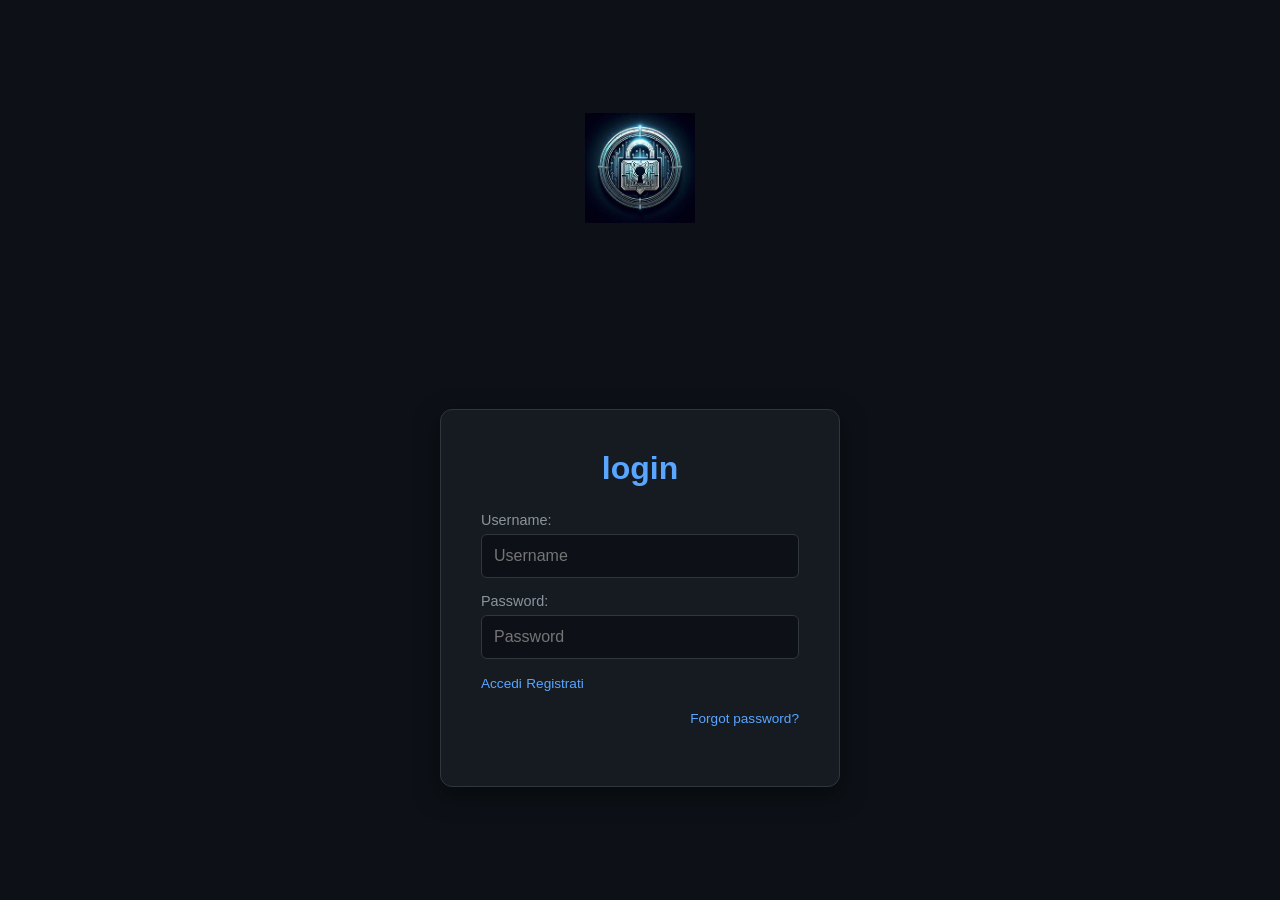
<file: index.html>
<!DOCTYPE html>
<html lang="it">
    <head>
        <meta charset="UTF-8">
        <meta name="viewport" content="width=device-width, initial-scale=1.0">
        <link rel="stylesheet" href="style.css">
        <title>WebApp</title>
    </head>
    <body>
        <img src="immagini/logo.jpg" alt="Login Icon" class="logo-vault">

        <div class="box-login">
            <h2 id="auth-title">login</h2>         
                <form id="auth-form">
                    <div class="input-group">
                        <label for="username-text">Username:</label>
                        <input type="text" id="username-text" placeholder="Username" required>
                    </div>

                    <div class="input-group">
                        <label for="password-text">Password:</label>
                        <input type="password" id="password-text" placeholder="Password" required>                           
                    </div>

                    <div class="buttons-container">

                    <button type="button" onclick="gestisciAccesso()" id="btn-login">Accedi</button>
                    <button type="button" id="btn-register" onclick="gestisciRegistrazione()" class="btn-secondary">Registrati</button>
                </div>
                
                <button type="button" class="btn-link" onclick="window.location.href='forgot-password.html'">Forgot password?</button>
                </form>
        </div>

<script src="js/auth.js"></script>
    </body>
</html>
</file>
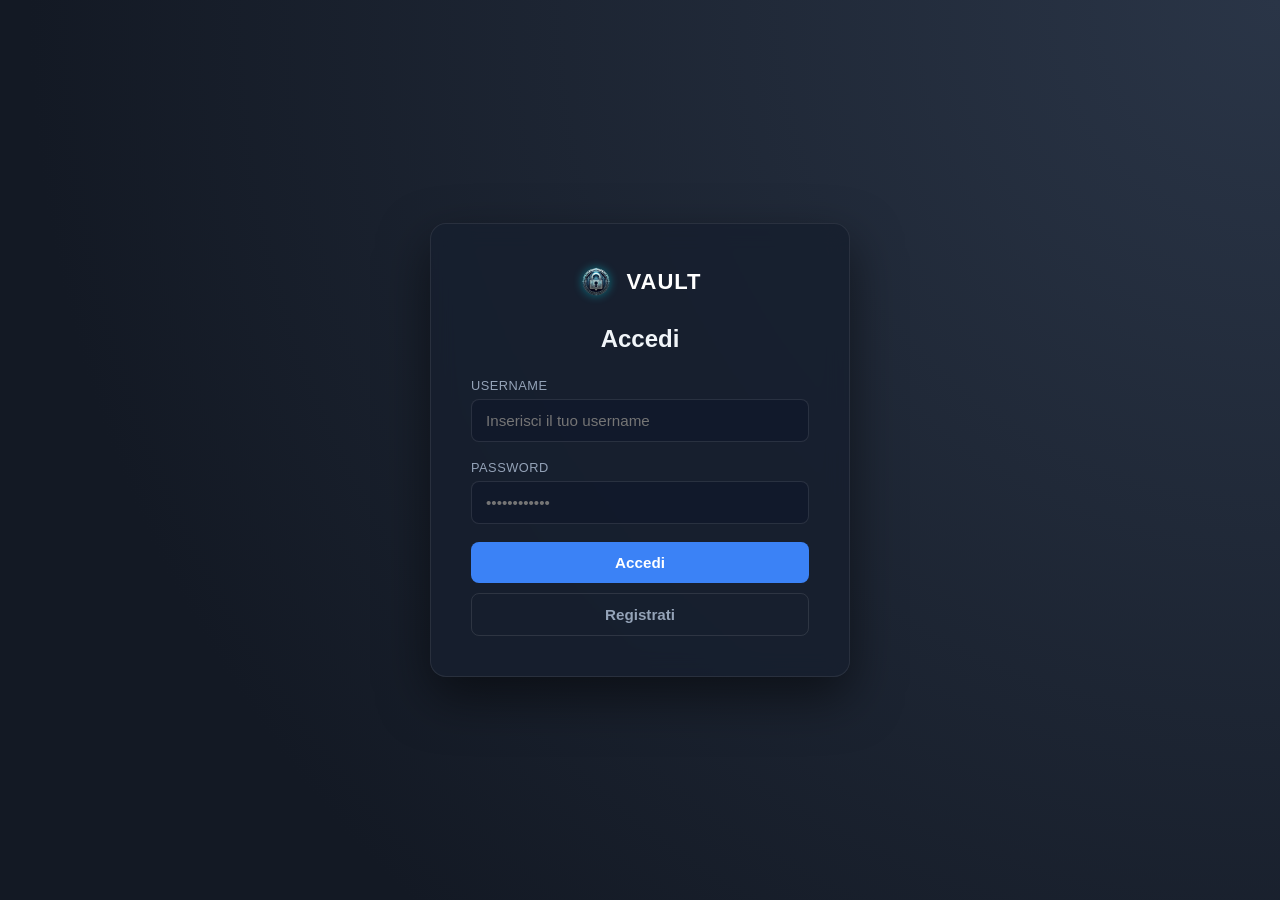
<file: dashboard.html>
<!DOCTYPE html>
<html lang="it">
<head>
    <meta charset="UTF-8">
    <meta name="viewport" content="width=device-width, initial-scale=1.0">
    <title>Vault - Secure Password Hub</title>
    <link rel="stylesheet" href="styleDashboard.css">
    <link rel="stylesheet" href="https://cdnjs.cloudflare.com/ajax/libs/font-awesome/6.0.0/css/all.min.css">
</head>
<body>

    <div class="app-layout">
        <!-- Sidebar Laterale -->
        <aside class="sidebar">
            <div class="sidebar-brand">
                <img src="immagini/logoSenzaSfondo.png" alt="Logo Vault" class="logo-nav">
                <span>VAULT</span>
            </div>

            <nav class="sidebar-menu">
                <a href="#" class="menu-item active" onclick="cambiaSezione('dashboard')"><i class="fa-solid fa-table-cells-large"></i> DASHBOARD</a>
                <a href="#" class="menu-item" onclick="cambiaSezione('generator')"><i class="fa-solid fa-key"></i> GENERATOR</a>
                <a href="#" class="menu-item" onclick="cambiaSezione('vault')"><i class="fa-solid fa-wallet"></i> VAULT</a>
            </nav>

            <div class="sidebar-footer">
                <div class="user-info">
                    <i class="fa-solid fa-circle-user"></i>
                    <span id="nome-utente-loggato">Utente</span>
                </div>
                <button onclick="effettuaLogout()" class="btn-logout-icon" title="Logout">
                    <i class="fa-solid fa-right-from-bracket"></i>
                </button>
            </div>
        </aside>

        <main class="main-content">
            
            <div id="sezione-dashboard" class="tab-content active">
                <header class="content-header">
                    <h2>Dashboard Overview</h2>
                </header>

                <div class="dashboard-grid">
                    <section class="card add-password-section">
                        <h3><i class="fa-solid fa-plus-circle"></i> Archivia Nuova Password</h3>
                        <form id="form-credenziali" onsubmit="salvaCredenziale(event)">
                            <div class="form-group">
                                <div class="input-group">
                                    <label for="sito-web">URL Sito Web</label>
                                    <input type="url" id="sito-web" placeholder="https://www.google.com" required>
                                </div>
                            </div>
                            <div class="form-group">
                                <label>Username / Email</label>
                                <input type="text" id="username-sito" placeholder="utente@email.com" required>
                            </div>
                            <div class="form-group">
                                <label>Password</label>
                                <input type="password" id="password-sito" placeholder="••••••••••••" required>
                            </div>
                            <button type="submit" class="btn-salva">Salva nel Vault</button>
                            <button type="button" onclick="resetForm()" class="btn-salva" style="margin-top: 5px;">Annulla / Pulisci</button>
                        </form>
                    </section>

                    <section class="card vault-section">
                        <h3><i class="fa-solid fa-shield-halved"></i> Le tue Password Salvate</h3>
                        <div class="table-responsive">
                            <table>
                                <thead>
                                    <tr>
                                        <th>Sito Web</th>
                                        <th>Username</th>
                                        <th>Password</th>
                                        <th>Azioni</th>
                                    </tr>
                                </thead>
                                <tbody id="lista-password">
                                    <!-- Elementi dinamici -->
                                </tbody>
                            </table>
                        </div>
                    </section>
                </div>
            </div>

            <div id="sezione-generator" class="tab-content">
                <header class="content-header">
                    <h2>Password Generator & Analyzer</h2>
                </header>

                <div class="generator-grid">
                    
                    <div class="card analyzer-card">
                        <h3>Strength Analyzer</h3>
                        
                        <div class="form-group">
                            <label>Testa una password</label>
                            <input type="text" id="analyzer-input" class="input-analyzer" placeholder="Inserisci la password da testare..." oninput="analizzaPassword(this.value)">
                        </div> 

                        <div class="analyzer-results">
                            <div class="strength-gauge">
                                <div class="circle-progress" id="gauge-circle">
                                    <div class="circle-inner">
                                        <span id="strength-percentage">0%</span>
                                    </div>
                                </div>
                                <span id="strength-label" class="badge-weak">WEAK</span>
                            </div>
                            
                            <div class="analysis-details">
                                <h4><i class="fa-solid fa-circle-info"></i> ANALYSIS</h4>
                                <ul id="analysis-list">
                                    <li>Lunghezza minima ok: <span>No</span></li>
                                    <li>Maiuscole incluse: <span>No</span></li>
                                    <li>Numeri inclusi: <span>No</span></li>
                                    <li>Caratteri speciali: <span>No</span></li>
                                </ul>
                            </div>
                        </div>
                    </div> 

                    <div class="card generator-card">
                        <h3>Password Generator</h3>
                        
                        <div class="form-group">
                            <div class="slider-header">
                                <label>Length</label>
                                <span id="length-val">16</span>
                            </div>
                            <input type="range" id="length-slider" min="8" max="32" value="16" oninput="aggiornaLunghezza(this.value)">
                        </div>

                        <div class="options-grid">
                            <label class="toggle-option"><input type="checkbox" id="chk-uppercase" checked> Uppercase</label>
                            <label class="toggle-option"><input type="checkbox" id="chk-lowercase" checked> Lowercase</label>
                            <label class="toggle-option"><input type="checkbox" id="chk-numbers" checked> Numbers</label>
                            <label class="toggle-option"><input type="checkbox" id="chk-symbols" checked> Symbols</label>
                        </div>

                        <div class="generated-output">
                            <span id="output-password">k9$vG7P#wR!2aLp8</span>
                            <button class="btn-copy" onclick="copiaGenerata()"><i class="fa-regular fa-copy"></i> COPY</button>
                        </div>

                        <button class="btn-primary-block" onclick="generaPassword()">REGENERATE PASSWORD</button>
                    </div>

                </div>
            </div>

            <div id="sezione-vault" class="tab-content">
                <header class="content-header">
                    <h2>Vault Completo</h2>
                    <p>Archivio e ricerca delle credenziali salvate</p>
                </header>

                <div class="card vault-full-card" style="margin-top: 20px;">
                    <div class="search-bar-container" style="margin-bottom: 20px;">
                        <div class="input-group">
                            <input type="text" id="input-ricerca-vault" oninput="cercaNelVault()" placeholder="Cerca per sito, URL o username..." style="width: 100%; padding: 12px; border-radius: 8px; font-size: 1rem; border: 1px solid rgba(255,255,255,0.1); background: rgba(0,0,0,0.2); color: #fff;">
                        </div>
                    </div>

                    <div class="table-responsive">
                        <table>
                            <thead>
                                <tr>
                                    <th>Sito Web</th>
                                    <th>Username / Email</th>
                                    <th>Password</th>
                                    <th>Azioni</th>
                                </tr>
                            </thead>
                            <tbody id="lista-vault-sola-lettura">
                                <!-- Elementi dinamici caricati da JavaScript -->
                            </tbody>
                        </table>
                    </div>
                </div>
            </div>
        </main>
    </div>

    <script src="js/dashboard.js"></script>
</body>
</html>
</file>
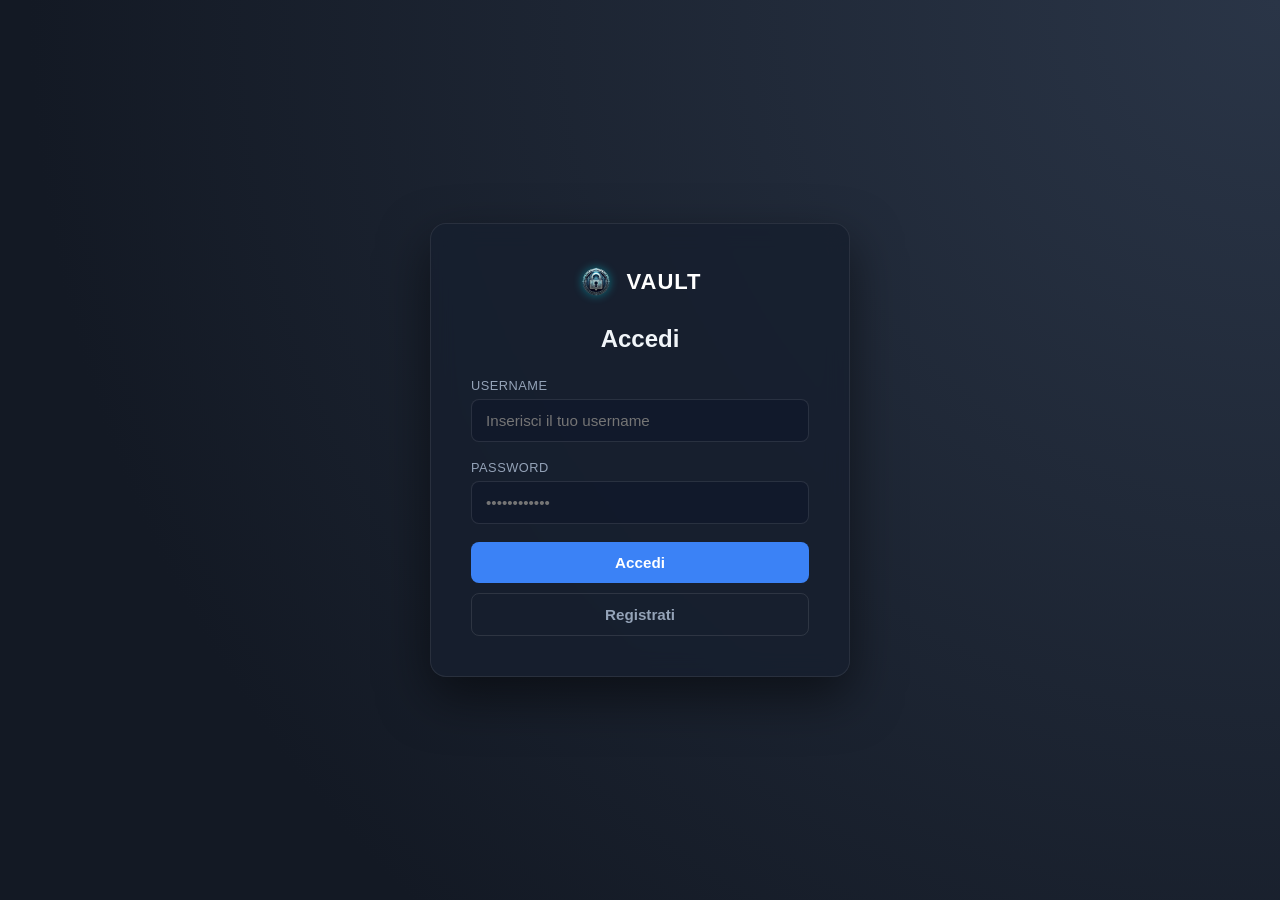
<file: login.html>
<!DOCTYPE html>
<html lang="it">
    <head>
        <meta charset="UTF-8">
        <meta name="viewport" content="width=device-width, initial-scale=1.0">
        <link rel="stylesheet" href="styleLogin.css">
        <link rel="stylesheet" href="https://cdnjs.cloudflare.com/ajax/libs/font-awesome/6.0.0/css/all.min.css">
        <title>WebApp - Login</title>
    </head>
    <body>
        <div class="auth-card">
            <div class="brand-header">
                <img src="immagini/logoSenzaSfondo.png" alt="Login Icon" class="logo-vault">
                <span class="brand-title">VAULT</span>
            </div>

            <div class="box-login">
                <h2 id="auth-title">Accedi</h2>        
                <form id="auth-form">
                    <div class="input-group">
                        <label for="username-text">Username</label>
                        <input type="text" id="username-text" placeholder="Inserisci il tuo username" required>
                    </div>

                    <div class="input-group">
                        <label for="password-text">Password</label>
                        <input type="password" id="password-text" placeholder="••••••••••••" required>                           
                    </div>

                    <div class="buttons-container">
                        <button type="button" onclick="gestisciAccesso()" id="btn-login" class="btn-primary">Accedi</button>
                        <button type="button" id="btn-register" onclick="vaiAllaRegistrazione()" class="btn-secondary">Registrati</button>
                    </div>
                </form>
            </div>
        </div>

        <script src="js/auth.js"></script>
    </body>
</html>
</file>
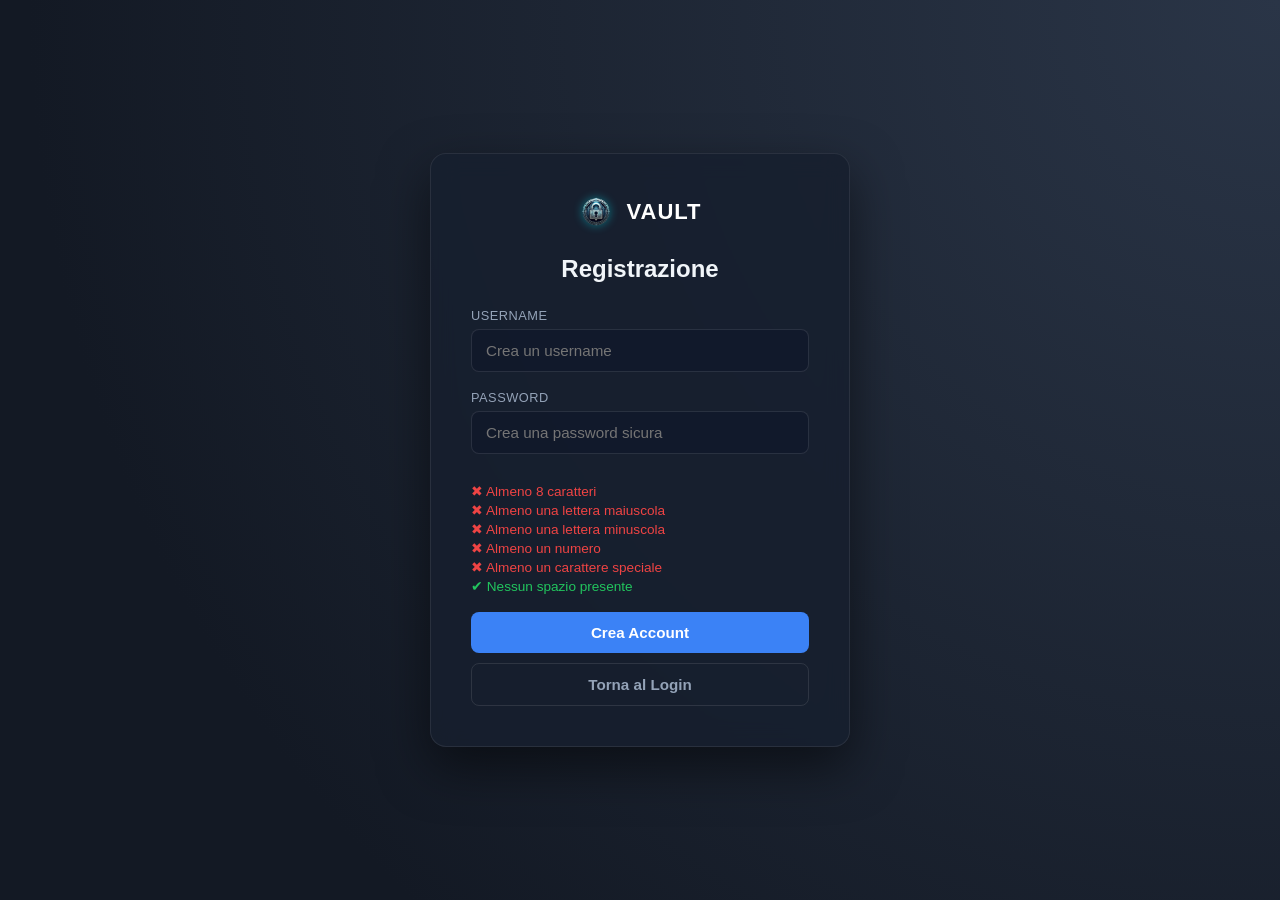
<file: registrazione.html>
<!DOCTYPE html>
<html lang="it">
    <head>
        <meta charset="UTF-8">
        <meta name="viewport" content="width=device-width, initial-scale=1.0">
        <link rel="stylesheet" href="styleLogin.css">
        <link rel="stylesheet" href="https://cdnjs.cloudflare.com/ajax/libs/font-awesome/6.0.0/css/all.min.css">
        <title>WebApp - Registrazione</title>
    </head>
    <body>
        <div class="auth-card">
            <div class="brand-header">
                <img src="immagini/logoSenzaSfondo.png" alt="Login Icon" class="logo-vault">
                <span class="brand-title">VAULT</span>
            </div>

            <div class="box-login">
                <h2 id="auth-title">Registrazione</h2>        
                <form id="auth-form">
                    <div class="input-group">
                        <label for="username-text">Username</label>
                        <input type="text" id="username-text" placeholder="Crea un username" required>
                    </div>

                    <div class="input-group">
                        <label for="password-text">Password</label>                        
                        <input type="password" id="password-text" placeholder="Crea una password sicura" oninput="validaPasswordInTempoReale()" required>
                    </div>

                    <div class="password-requirements" style="font-size: 0.85rem; margin-top: 8px; margin-bottom: 15px;">
                        <p id="req-length" style="color: #ef4444; margin: 3px 0;">✖ Almeno 8 caratteri</p>
                        <p id="req-upper" style="color: #ef4444; margin: 3px 0;">✖ Almeno una lettera maiuscola</p>
                        <p id="req-lower" style="color: #ef4444; margin: 3px 0;">✖ Almeno una lettera minuscola</p>
                        <p id="req-number" style="color: #ef4444; margin: 3px 0;">✖ Almeno un numero</p>
                        <p id="req-special" style="color: #ef4444; margin: 3px 0;">✖ Almeno un carattere speciale</p>
                        <p id="req-space" style="color: #22c55e; margin: 3px 0;">✔ Nessun spazio presente</p>
                    </div>

                    <div class="buttons-container">
                        <button type="button" onclick="gestisciRegistrazione()" id="btn-register-confirm" class="btn-primary">Crea Account</button>
                        <button type="button" onclick="window.location.href='login.html'" class="btn-secondary">Torna al Login</button>
                    </div>
                </form>
            </div>
        </div>

        <script src="js/auth.js"></script>
    </body>
</html>
</file>
<file: style.css>
/* reset */
* {
    margin: 0;
    padding: 0;
    box-sizing: border-box;
    font-family: 'Segoe UI', Tahoma, Geneva, Verdana, sans-serif;
}

body {
    background-color: #0d1117; 
    color: #c9d1d9;
    min-height: 100vh;
    display: grid;
    place-items: center; 
    padding: 20px;
}

.logo-vault {
    width: 110px;       /* Regola la larghezza a tuo piacimento (es. 50px, 60px, 80px) */
    height: auto;      /* Mantiene le proporzioni originali senza deformare il logo */
    display: block;    /* Aiuta a centrarlo o posizionarlo meglio nella pagina */
    margin: 0 auto;    /* Centra il logo orizzontalmente nel suo contenitore */
}

.box-login {
    background-color: #161b22; 
    border: 1px solid #30363d; 
    border-radius: 12px;
    padding: 40px;
    width: 100%;
    max-width: 400px;
    box-shadow: 0 8px 24px rgba(0, 0, 0, 0.5);
    transition: transform 0.3s ease, box-shadow 0.3s ease;
}

.box-login:hover {
    transform: translateY(-5px); /* Sposta il box in alto di 5 px */
    box-shadow: 0 12px 30px rgba(88, 166, 255, 0.1); 
}

.box-login h2 {
    text-align: center;
    margin-bottom: 25px;
    font-size: 2rem;
    color: #58a6ff; 
    font-weight: 600;
}

form {
    display: flex;
    flex-direction: column; 
}

.input-group {
    display: flex;
    flex-direction: column; 
    margin-bottom: 15px; 
}

label {
    font-size: 0.9rem;
    margin-bottom: 6px; 
    color: #8b949e;
    text-transform: capitalize; 
}

input {
    background-color: #0d1117;
    border: 1px solid #30363d;
    border-radius: 6px;
    color: #f0f6fc;
    padding: 12px;
    font-size: 1rem;
    outline: none;
    transition: border-color 0.2s ease, box-shadow 0.2s ease;
}

input:focus {
    border-color: #58a6ff;
    box-shadow: 0 0 0 3px rgba(56, 139, 253, 0.3);
}

/* Bottone "Forgot password?" */
button:not([type="submit"]) {
    background: none;
    border: none;
    color: #58a6ff;
    font-size: 0.85rem;
    text-align: right;
    cursor: pointer;
    margin-bottom: 20px; 
    align-self: flex-end; /* Allinea a destra */
    transition: color 0.2s ease;
}

button:not([type="submit"]):hover {
    color: #1f6feb;
    text-decoration: underline;
}

/* Bottone di Invio (Login) */
button[type="submit"] {
    background-color: #238636; 
    color: #ffffff;
    border: 1px solid rgba(240, 246, 252, 0.1);
    border-radius: 6px;
    padding: 12px;
    font-size: 1rem;
    font-weight: bold;
    cursor: pointer;
    transition: background-color 0.2s ease;
    margin-top: 10px;
}

button[type="submit"]:hover {
    background-color: #2ea44f; 
}
</file>
<file: styleDashboard.css>
* {
    box-sizing: border-box;
    margin: 0;
    padding: 0;
    font-family: 'Segoe UI', Tahoma, Geneva, Verdana, sans-serif;
}

body {
    background: radial-gradient(circle at top right, #2a3547, #131924 80%);
    color: #e2e8f0;
    min-height: 100vh;
    display: flex;
    justify-content: center;
    align-items: center;
    padding: 20px;
}

/* Layout ad Applicazione Desktop */
.app-layout {
    display: flex;
    width: 100%;
    max-width: 1300px;
    height: 85vh;
    background-color: rgba(23, 31, 46, 0.85);
    backdrop-filter: blur(12px);
    border: 1px solid rgba(255, 255, 255, 0.08);
    border-radius: 16px;
    box-shadow: 0 20px 50px rgba(0, 0, 0, 0.5);
    overflow: hidden;
}

/* Sidebar Laterale */
.sidebar {
    width: 240px;
    background-color: rgba(16, 22, 34, 0.95);
    border-right: 1px solid rgba(255, 255, 255, 0.05);
    display: flex;
    flex-direction: column;
    padding: 30px 20px;
}

.sidebar-brand {
    display: flex;
    align-items: center;
    gap: 12px;
    margin-bottom: 40px;
}

.logo-nav {
    width: 32px;
    height: auto;
    filter: drop-shadow(0 0 5px rgba(0, 240, 255, 0.4));
}

.sidebar-brand span {
    font-size: 20px;
    font-weight: 700;
    letter-spacing: 1px;
    color: #ffffff;
}

.sidebar-menu {
    display: flex;
    flex-direction: column;
    gap: 10px;
    flex: 1;
}

.menu-item {
    display: flex;
    align-items: center;
    gap: 12px;
    color: #8a99ad;
    text-decoration: none;
    padding: 12px 16px;
    border-radius: 10px;
    font-size: 13px;
    font-weight: 600;
    letter-spacing: 0.5px;
    transition: all 0.2s ease;
}

.menu-item:hover {
    color: #ffffff;
    background-color: rgba(255, 255, 255, 0.04);
}

.menu-item.active {
    color: #ffffff;
    background: linear-gradient(90deg, rgba(59, 130, 246, 0.25), transparent);
    border-left: 3px solid #3b82f6;
}

.sidebar-footer {
    display: flex;
    align-items: center;
    justify-content: space-between;
    padding-top: 20px;
    border-top: 1px solid rgba(255, 255, 255, 0.05);
}

.user-info {
    display: flex;
    align-items: center;
    gap: 8px;
    font-size: 14px;
    color: #cbd5e1;
}

.btn-logout-icon {
    background: transparent;
    border: none;
    color: #94a3b8;
    font-size: 16px;
    cursor: pointer;
    transition: color 0.2s;
}

.btn-logout-icon:hover {
    color: #ef4444;
}

/* Area di Contenuto Principale */
.main-content {
    flex: 1;
    padding: 40px;
    overflow-y: auto;
    display: flex;
    flex-direction: column;
}

.content-header h2 {
    font-size: 26px;
    font-weight: 600;
    color: #ffffff;
    margin-bottom: 30px;
}

.dashboard-grid {
    display: flex;
    gap: 25px;
    flex: 1;
}

/* Carte / Sezioni Styling */
.card {
    background-color: rgba(30, 41, 59, 0.6);
    border: 1px solid rgba(255, 255, 255, 0.05);
    border-radius: 14px;
    padding: 25px;
    box-shadow: 0 4px 20px rgba(0, 0, 0, 0.2);
}

.add-password-section {
    width: 340px;
    flex-shrink: 0;
}

.vault-section {
    flex: 1;
    overflow: hidden;
    display: flex;
    flex-direction: column;
}

h3 {
    font-size: 16px;
    font-weight: 600;
    color: #f1f5f9;
    margin-bottom: 20px;
    display: flex;
    align-items: center;
    gap: 10px;
}

h3 i {
    color: #3b82f6;
}

/* Form Styling */
.form-group {
    margin-bottom: 18px;
}

.form-group label {
    display: block;
    font-size: 12px;
    color: #94a3b8;
    margin-bottom: 6px;
    text-transform: uppercase;
    letter-spacing: 0.5px;
}

#form-credenziali input {
    background-color: rgba(15, 23, 42, 0.6);
    border: 1px solid rgba(255, 255, 255, 0.1);
    color: #f8fafc;
    padding: 12px 14px;
    border-radius: 8px;
    font-size: 14px;
    width: 100%;
    outline: none;
    transition: border-color 0.2s;
}

#form-credenziali input:focus {
    border-color: #3b82f6;
}

.btn-salva {
    background-color: #3b82f6;
    color: #ffffff;
    border: none;
    padding: 12px;
    border-radius: 8px;
    font-weight: 600;
    font-size: 14px;
    cursor: pointer;
    width: 100%;
    margin-top: 10px;
    transition: background-color 0.2s;
}

.btn-salva:hover {
    background-color: #2563eb;
}

/* Tabella Styling */
.table-responsive {
    width: 100%;
    overflow-y: auto;
    flex: 1;
}

table {
    width: 100%;
    border-collapse: collapse;
}

th, td {
    padding: 14px 16px;
    text-align: left;
}

th {
    color: #64748b;
    font-size: 12px;
    text-transform: uppercase;
    letter-spacing: 0.5px;
    border-bottom: 1px solid rgba(255, 255, 255, 0.05);
}

td {
    font-size: 14px;
    border-bottom: 1px solid rgba(255, 255, 255, 0.03);
    color: #cbd5e1;
}

tr:hover td {
    background-color: rgba(255, 255, 255, 0.02);
}

.input-password-tabella {
    background: transparent;
    border: none;
    color: #cbd5e1;
    font-size: 14px;
    width: 100px;
    outline: none;
}

/* Stile per la textbox dell'Analyzer */
.input-analyzer {
    width: 100%;
    background-color: rgba(15, 23, 42, 0.6);
    border: 1px solid rgba(255, 255, 255, 0.1);
    border-radius: 8px;
    color: #f8fafc;
    padding: 12px 14px;
    font-size: 0.95rem;
    outline: none;
    transition: border-color 0.2s ease, box-shadow 0.2s ease;
}

.input-analyzer:focus {
    border-color: #3b82f6;
    box-shadow: 0 0 0 2px rgba(59, 130, 246, 0.2);
}

.input-analyzer::placeholder {
    color: #64748b;
}

.btn-action, .btn-delete {
    background: transparent;
    border: none;
    color: #64748b;
    cursor: pointer;
    font-size: 15px;
    padding: 4px 8px;
    transition: color 0.2s;
}

.btn-action:hover {
    color: #3b82f6;
}

.btn-delete:hover {
    color: #ef4444;
}

/* Gestione visibilità sezioni/tab */
.tab-content {
    display: none;
    flex: 1;
    flex-direction: column;
}

.tab-content.active {
    display: flex;
}

/* Griglia per Generator & Analyzer */
.generator-grid {
    display: grid;
    grid-template-columns: 1fr 1fr;
    gap: 25px;
    flex: 1;
    align-items: stretch; /* Forza entrambe le card ad avere la stessa altezza */
}

.analyzer-results {
    display: flex;
    gap: 20px;
    margin-top: 20px;
}

.strength-gauge {
    display: flex;
    flex-direction: column;
    align-items: center;
    justify-content: center;
    width: 130px;
}

/* Cerchio esterno con lo sfondo dinamico */
.circle-progress {
    width: 90px;
    height: 90px;
    border-radius: 50%;
    background: conic-gradient(rgba(255, 255, 255, 0.1) 0%, rgba(255, 255, 255, 0.1) 100%);
    display: flex;
    align-items: center;
    justify-content: center;
    transition: background 0.3s ease;
}

/* Cerchio interno scuro che crea il "buco" rendendolo un anello */
.circle-inner {
    width: 80px;  /* 90px - 10px per avere un bordo spesso 5px */
    height: 80px;
    border-radius: 50%;
    background-color: #0f172a; /* Stesso colore di sfondo della card */
    display: flex;
    align-items: center;
    justify-content: center;
}

/* Testo della percentuale ben visibile */
#strength-percentage {
    font-weight: bold;
    font-size: 1.1rem;
    color: #ffffff;
}

.badge-weak {
    color: #ef4444;
    font-weight: 700;
    font-size: 12px;
    letter-spacing: 1px;
}

.analysis-details {
    background-color: rgba(15, 23, 42, 0.4);
    border-radius: 10px;
    padding: 15px;
    flex: 1;
}

.analysis-details h4 {
    font-size: 12px;
    color: #94a3b8;
    margin-bottom: 10px;
}

.analysis-details ul {
    list-style: none;
    font-size: 13px;
    color: #cbd5e1;
}

.analysis-details li {
    margin-bottom: 6px;
    display: flex;
    justify-content: space-between;
}

/* Option Toggles Generator */
.slider-header {
    display: flex;
    justify-content: space-between;
    font-size: 13px;
    color: #94a3b8;
    margin-bottom: 8px;
}

.options-grid {
    display: grid;
    grid-template-columns: 1fr 1fr;
    gap: 12px;
    margin: 20px 0;
}

.toggle-option {
    font-size: 13px;
    color: #cbd5e1;
    display: flex;
    align-items: center;
    gap: 8px;
    cursor: pointer;
}

.generated-output {
    background-color: rgba(15, 23, 42, 0.8);
    border: 1px dashed rgba(255, 255, 255, 0.15);
    border-radius: 10px;
    padding: 14px 18px;
    display: flex;
    justify-content: space-between;
    align-items: center;
    margin-bottom: 20px;
}

#output-password {
    font-family: monospace;
    font-size: 18px;
    color: #60a5fa;
    letter-spacing: 1px;
}

.btn-copy {
    background: transparent;
    border: none;
    color: #94a3b8;
    font-size: 12px;
    font-weight: 600;
    cursor: pointer;
}

.btn-copy:hover {
    color: #ffffff;
}

.btn-primary-block {
    background-color: #3b82f6;
    color: #ffffff;
    border: none;
    width: 100%;
    padding: 12px;
    border-radius: 8px;
    font-weight: 700;
    cursor: pointer;
}

.btn-primary-block:hover {
    background-color: #2563eb;
}
</file>
<file: styleLogin.css>
* {
    margin: 0;
    padding: 0;
    box-sizing: border-box;
    font-family: 'Segoe UI', Tahoma, Geneva, Verdana, sans-serif;
}

body {
    background: radial-gradient(circle at top right, #2a3547, #131924 80%);
    color: #e2e8f0;
    min-height: 100vh;
    display: flex;
    justify-content: center;
    align-items: center;
    padding: 20px;
}

/* Card Contenitore Stile Glassmorphism */
.auth-card {
    background-color: rgba(23, 31, 46, 0.85);
    backdrop-filter: blur(12px);
    border: 1px solid rgba(255, 255, 255, 0.08);
    border-radius: 16px;
    padding: 40px;
    width: 100%;
    max-width: 420px;
    box-shadow: 0 20px 50px rgba(0, 0, 0, 0.5);
}

.brand-header {
    display: flex;
    align-items: center;
    justify-content: center;
    gap: 12px;
    margin-bottom: 25px;
}

.logo-vault {
    width: 36px;
    height: auto;
    filter: drop-shadow(0 0 5px rgba(0, 240, 255, 0.4));
}

.brand-title {
    font-size: 22px;
    font-weight: 700;
    letter-spacing: 1px;
    color: #ffffff;
}

.box-login h2 {
    text-align: center;
    margin-bottom: 25px;
    font-size: 1.5rem;
    color: #f1f5f9;
    font-weight: 600;
}

form {
    display: flex;
    flex-direction: column; 
}

.input-group {
    display: flex;
    flex-direction: column; 
    margin-bottom: 18px; 
}

label {
    font-size: 0.8rem;
    margin-bottom: 6px; 
    color: #94a3b8;
    text-transform: uppercase; 
    letter-spacing: 0.5px;
}

input {
    background-color: rgba(15, 23, 42, 0.6);
    border: 1px solid rgba(255, 255, 255, 0.1);
    border-radius: 8px;
    color: #f8fafc;
    padding: 12px 14px;
    font-size: 0.95rem;
    outline: none;
    transition: border-color 0.2s ease, box-shadow 0.2s ease;
}

input:focus {
    border-color: #3b82f6;
    box-shadow: 0 0 0 2px rgba(59, 130, 246, 0.2);
}

/* Link Password Dimenticata */
.btn-link {
    background: none;
    border: none;
    color: #3b82f6;
    font-size: 0.85rem;
    text-align: right;
    cursor: pointer;
    margin-bottom: 20px; 
    align-self: flex-end;
    transition: color 0.2s ease;
}

.btn-link:hover {
    color: #60a5fa;
    text-decoration: underline;
}

/* Contenitore Pulsanti Azione */
.buttons-container {
    display: flex;
    flex-direction: column;
    gap: 10px;
}

/* Bottone Principale (Accedi / Crea Account) */
.btn-primary {
    background-color: #3b82f6; 
    color: #ffffff;
    border: none;
    border-radius: 8px;
    padding: 12px;
    font-size: 0.95rem;
    font-weight: 600;
    cursor: pointer;
    transition: background-color 0.2s ease;
    width: 100%;
}

.btn-primary:hover {
    background-color: #2563eb; 
}

/* Bottone Secondario (Registrati / Torna al Login) */
.btn-secondary {
    background-color: transparent;
    color: #94a3b8;
    border: 1px solid rgba(255, 255, 255, 0.1);
    border-radius: 8px;
    padding: 12px;
    font-size: 0.95rem;
    font-weight: 600;
    cursor: pointer;
    transition: all 0.2s ease;
    width: 100%;
}

.btn-secondary:hover {
    background-color: rgba(255, 255, 255, 0.05);
    color: #ffffff;
}
</file>
